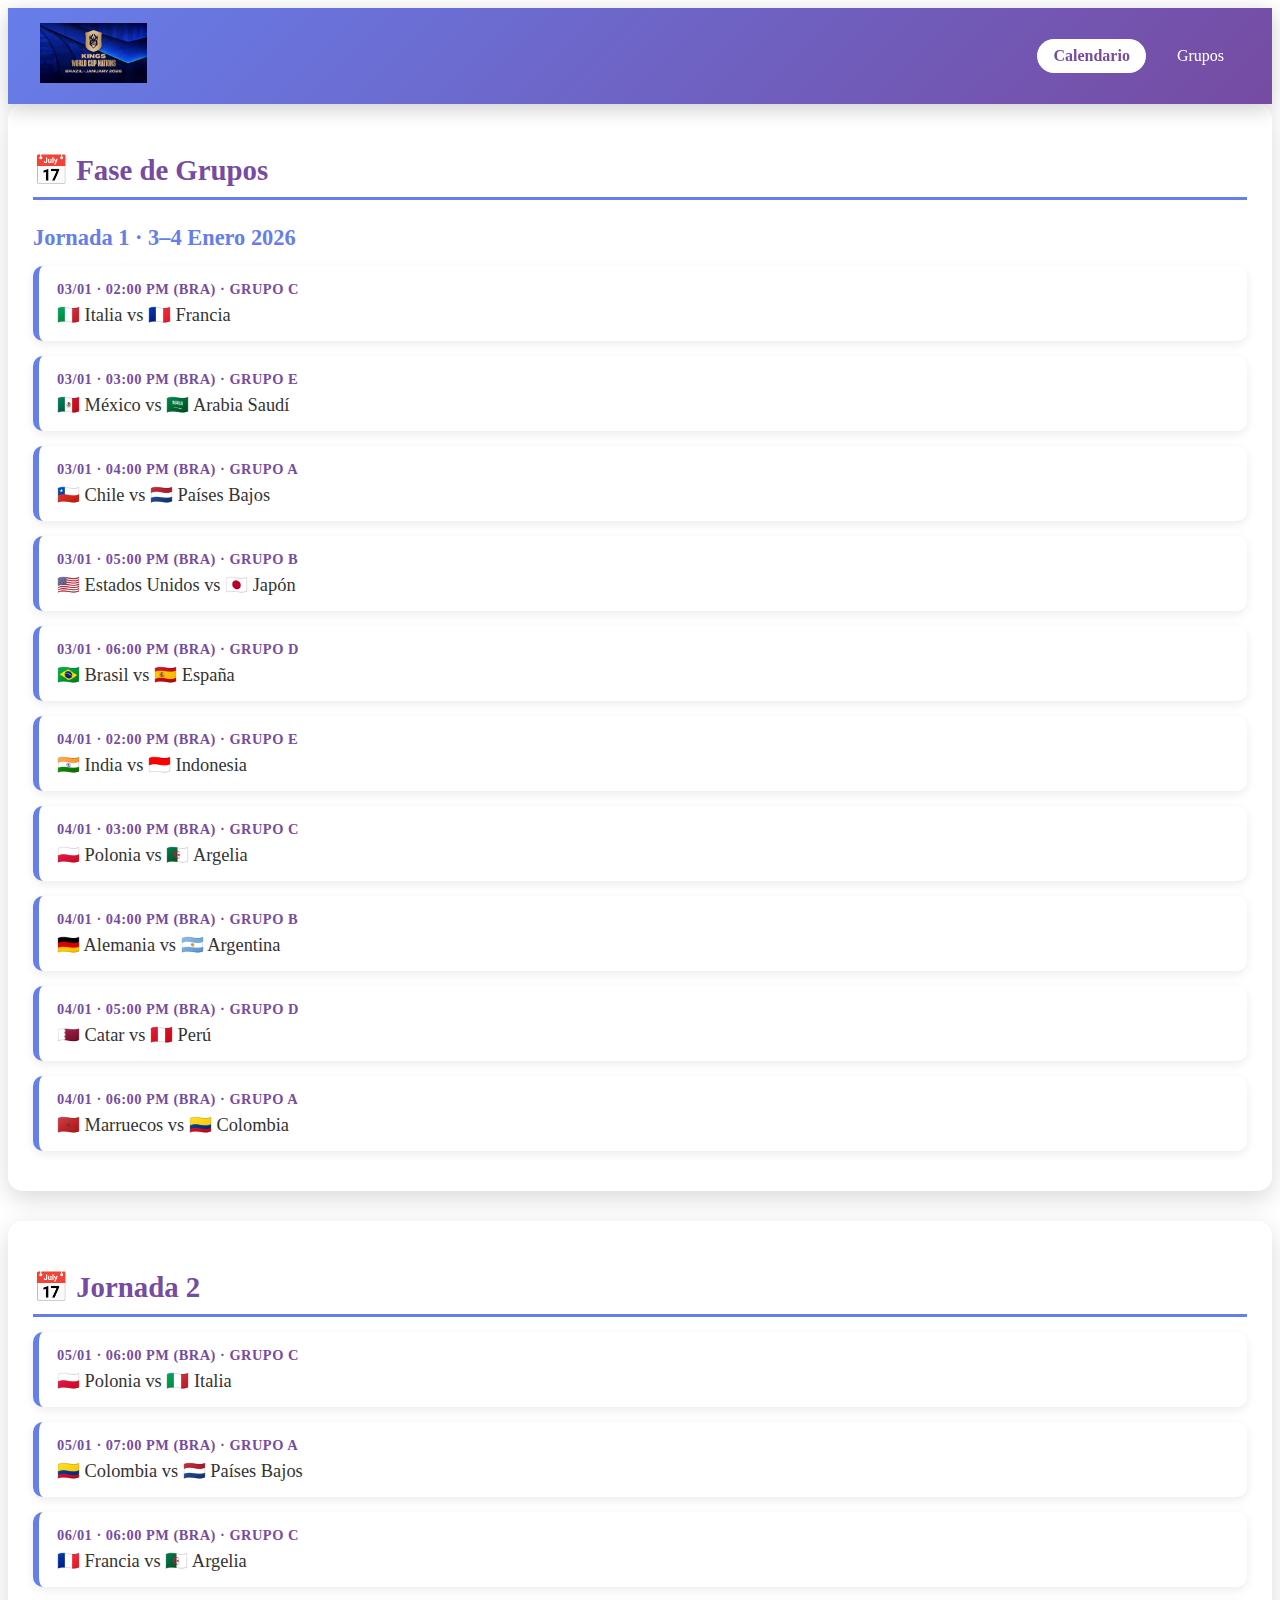
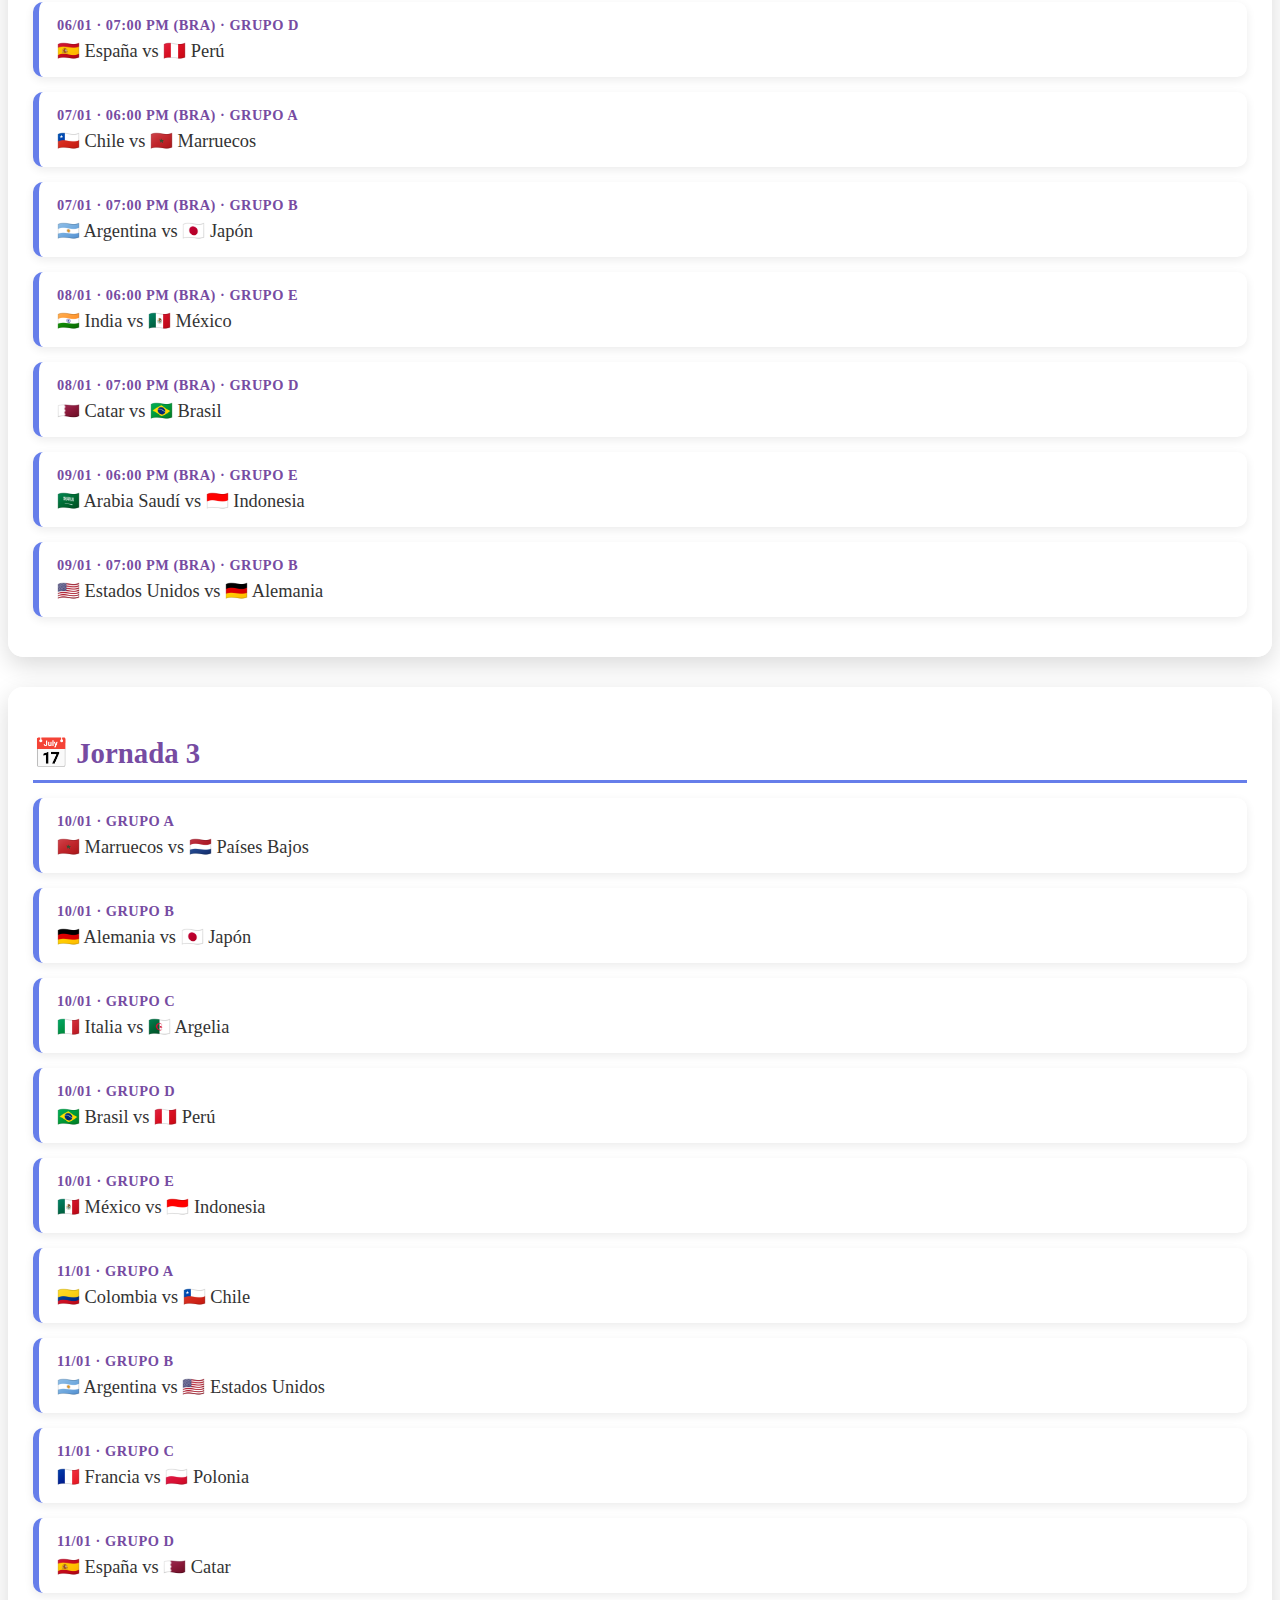
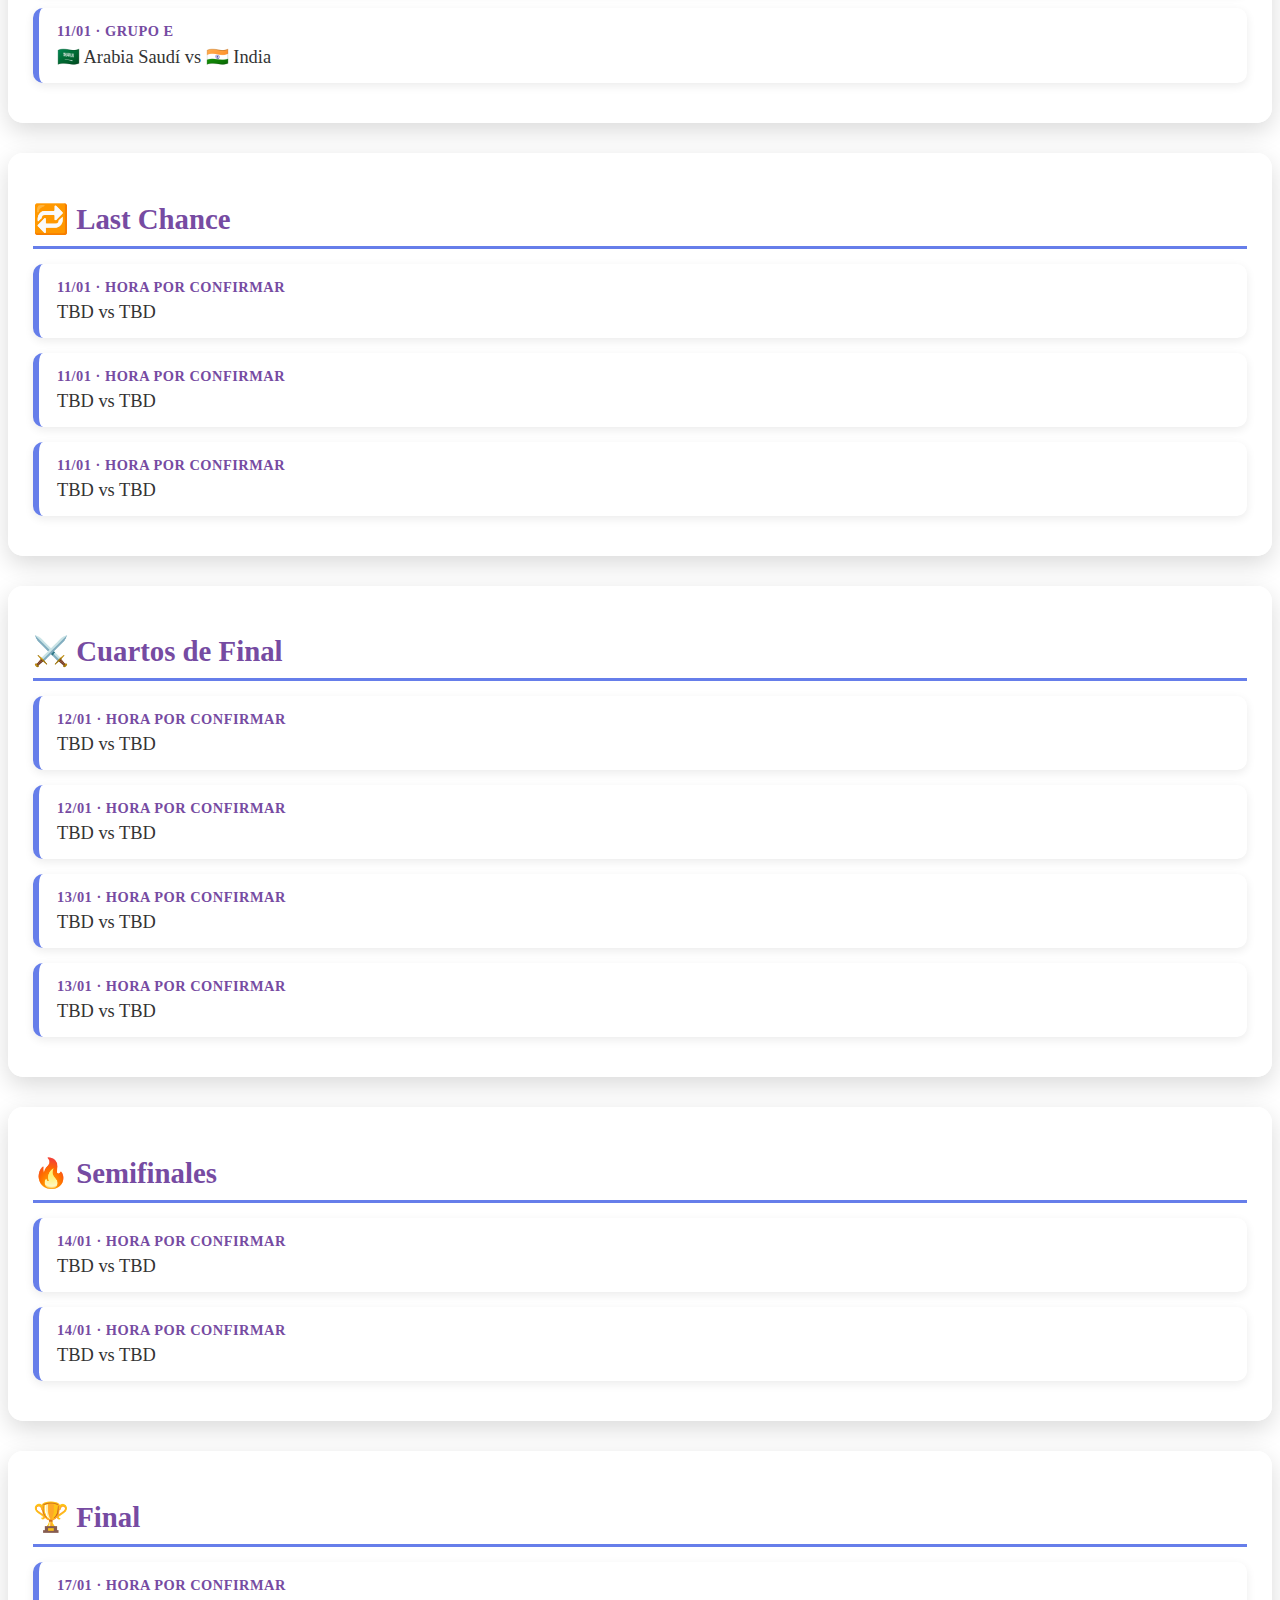
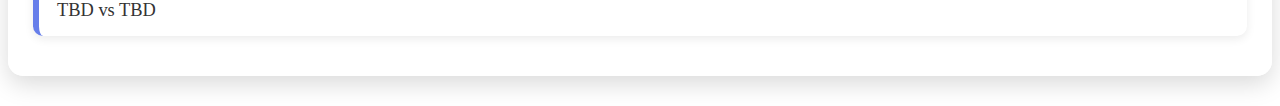
<file: web/index.html>
<!DOCTYPE html>
<html lang="en">
<head>
    <meta charset="UTF-8">
    <meta name="viewport" content="width=device-width, initial-scale=1.0">
    <title>Mundial de Kings League</title>
    <link rel="stylesheet" href="estilos.css">
</head>
<body>
    <header class="main-header">
    <div class="header-container">
        <div class="logo">
            <img src="../maxresdefault.jpg" alt="Kings-League" height="60px" >
        </div>

        <nav class="nav-menu">
            <a href="index.html" class="nav-link active">Calendario</a>
            <a href="grupos.html" class="nav-link">Grupos</a>
        </nav>
    </div>
</header>
<div class="info-box">
    <h2>📅 Fase de Grupos</h2>

    <!-- MATCHDAY 1 -->
    <h3>Jornada 1 · 3–4 Enero 2026</h3>

    <div class="match">
        <div class="match-header">03/01 · 02:00 PM (BRA) · Grupo C</div>
        <div class="match-teams">🇮🇹 Italia vs 🇫🇷 Francia</div>
    </div>

    <div class="match">
        <div class="match-header">03/01 · 03:00 PM (BRA) · Grupo E</div>
        <div class="match-teams">🇲🇽 México vs 🇸🇦 Arabia Saudí</div>
    </div>

    <div class="match">
        <div class="match-header">03/01 · 04:00 PM (BRA) · Grupo A</div>
        <div class="match-teams">🇨🇱 Chile vs 🇳🇱 Países Bajos</div>
    </div>

    <div class="match">
        <div class="match-header">03/01 · 05:00 PM (BRA) · Grupo B</div>
        <div class="match-teams">🇺🇸 Estados Unidos vs 🇯🇵 Japón</div>
    </div>

    <div class="match">
        <div class="match-header">03/01 · 06:00 PM (BRA) · Grupo D</div>
        <div class="match-teams">🇧🇷 Brasil vs 🇪🇸 España</div>
    </div>

    <div class="match">
        <div class="match-header">04/01 · 02:00 PM (BRA) · Grupo E</div>
        <div class="match-teams">🇮🇳 India vs 🇮🇩 Indonesia</div>
    </div>

    <div class="match">
        <div class="match-header">04/01 · 03:00 PM (BRA) · Grupo C</div>
        <div class="match-teams">🇵🇱 Polonia vs 🇩🇿 Argelia</div>
    </div>

    <div class="match">
        <div class="match-header">04/01 · 04:00 PM (BRA) · Grupo B</div>
        <div class="match-teams">🇩🇪 Alemania vs 🇦🇷 Argentina</div>
    </div>

    <div class="match">
        <div class="match-header">04/01 · 05:00 PM (BRA) · Grupo D</div>
        <div class="match-teams">🇶🇦 Catar vs 🇵🇪 Perú</div>
    </div>

    <div class="match">
        <div class="match-header">04/01 · 06:00 PM (BRA) · Grupo A</div>
        <div class="match-teams">🇲🇦 Marruecos vs 🇨🇴 Colombia</div>
    </div>
</div>

<div class="info-box">
    <h2>📅 Jornada 2</h2>

    <div class="match">
        <div class="match-header">05/01 · 06:00 PM (BRA) · Grupo C</div>
        <div class="match-teams">🇵🇱 Polonia vs 🇮🇹 Italia</div>
    </div>

    <div class="match">
        <div class="match-header">05/01 · 07:00 PM (BRA) · Grupo A</div>
        <div class="match-teams">🇨🇴 Colombia vs 🇳🇱 Países Bajos</div>
    </div>

    <div class="match">
        <div class="match-header">06/01 · 06:00 PM (BRA) · Grupo C</div>
        <div class="match-teams">🇫🇷 Francia vs 🇩🇿 Argelia</div>
    </div>

    <div class="match">
        <div class="match-header">06/01 · 07:00 PM (BRA) · Grupo D</div>
        <div class="match-teams">🇪🇸 España vs 🇵🇪 Perú</div>
    </div>

    <div class="match">
        <div class="match-header">07/01 · 06:00 PM (BRA) · Grupo A</div>
        <div class="match-teams">🇨🇱 Chile vs 🇲🇦 Marruecos</div>
    </div>

    <div class="match">
        <div class="match-header">07/01 · 07:00 PM (BRA) · Grupo B</div>
        <div class="match-teams">🇦🇷 Argentina vs 🇯🇵 Japón</div>
    </div>

    <div class="match">
        <div class="match-header">08/01 · 06:00 PM (BRA) · Grupo E</div>
        <div class="match-teams">🇮🇳 India vs 🇲🇽 México</div>
    </div>

    <div class="match">
        <div class="match-header">08/01 · 07:00 PM (BRA) · Grupo D</div>
        <div class="match-teams">🇶🇦 Catar vs 🇧🇷 Brasil</div>
    </div>

    <div class="match">
        <div class="match-header">09/01 · 06:00 PM (BRA) · Grupo E</div>
        <div class="match-teams">🇸🇦 Arabia Saudí vs 🇮🇩 Indonesia</div>
    </div>

    <div class="match">
        <div class="match-header">09/01 · 07:00 PM (BRA) · Grupo B</div>
        <div class="match-teams">🇺🇸 Estados Unidos vs 🇩🇪 Alemania</div>
    </div>
</div>
<div class="info-box">
    <h2>📅 Jornada 3</h2>

    <div class="match">
        <div class="match-header">10/01 · Grupo A</div>
        <div class="match-teams">🇲🇦 Marruecos vs 🇳🇱 Países Bajos</div>
    </div>

    <div class="match">
        <div class="match-header">10/01 · Grupo B</div>
        <div class="match-teams">🇩🇪 Alemania vs 🇯🇵 Japón</div>
    </div>

    <div class="match">
        <div class="match-header">10/01 · Grupo C</div>
        <div class="match-teams">🇮🇹 Italia vs 🇩🇿 Argelia</div>
    </div>

    <div class="match">
        <div class="match-header">10/01 · Grupo D</div>
        <div class="match-teams">🇧🇷 Brasil vs 🇵🇪 Perú</div>
    </div>

    <div class="match">
        <div class="match-header">10/01 · Grupo E</div>
        <div class="match-teams">🇲🇽 México vs 🇮🇩 Indonesia</div>
    </div>

    <div class="match">
        <div class="match-header">11/01 · Grupo A</div>
        <div class="match-teams">🇨🇴 Colombia vs 🇨🇱 Chile</div>
    </div>

    <div class="match">
        <div class="match-header">11/01 · Grupo B</div>
        <div class="match-teams">🇦🇷 Argentina vs 🇺🇸 Estados Unidos</div>
    </div>

    <div class="match">
        <div class="match-header">11/01 · Grupo C</div>
        <div class="match-teams">🇫🇷 Francia vs 🇵🇱 Polonia</div>
    </div>

    <div class="match">
        <div class="match-header">11/01 · Grupo D</div>
        <div class="match-teams">🇪🇸 España vs 🇶🇦 Catar</div>
    </div>

    <div class="match">
        <div class="match-header">11/01 · Grupo E</div>
        <div class="match-teams">🇸🇦 Arabia Saudí vs 🇮🇳 India</div>
    </div>
</div>

<div class="info-box">
    <h2>🔁 Last Chance</h2>

    <div class="match">
        <div class="match-header">11/01 · Hora por confirmar</div>
        <div class="match-teams">TBD vs TBD</div>
    </div>

    <div class="match">
        <div class="match-header">11/01 · Hora por confirmar</div>
        <div class="match-teams">TBD vs TBD</div>
    </div>

    <div class="match">
        <div class="match-header">11/01 · Hora por confirmar</div>
        <div class="match-teams">TBD vs TBD</div>
    </div>
</div>

<div class="info-box">
    <h2>⚔️ Cuartos de Final</h2>

    <div class="match">
        <div class="match-header">12/01 · Hora por confirmar</div>
        <div class="match-teams">TBD vs TBD</div>
    </div>

    <div class="match">
        <div class="match-header">12/01 · Hora por confirmar</div>
        <div class="match-teams">TBD vs TBD</div>
    </div>

    <div class="match">
        <div class="match-header">13/01 · Hora por confirmar</div>
        <div class="match-teams">TBD vs TBD</div>
    </div>

    <div class="match">
        <div class="match-header">13/01 · Hora por confirmar</div>
        <div class="match-teams">TBD vs TBD</div>
    </div>
</div>

<div class="info-box">
    <h2>🔥 Semifinales</h2>

    <div class="match">
        <div class="match-header">14/01 · Hora por confirmar</div>
        <div class="match-teams">TBD vs TBD</div>
    </div>

    <div class="match">
        <div class="match-header">14/01 · Hora por confirmar</div>
        <div class="match-teams">TBD vs TBD</div>
    </div>
</div>

<div class="info-box">
    <h2>🏆 Final</h2>

    <div class="match">
        <div class="match-header">17/01 · Hora por confirmar</div>
        <div class="match-teams">TBD vs TBD</div>
    </div>
</div>


</body>
</html>
</file>
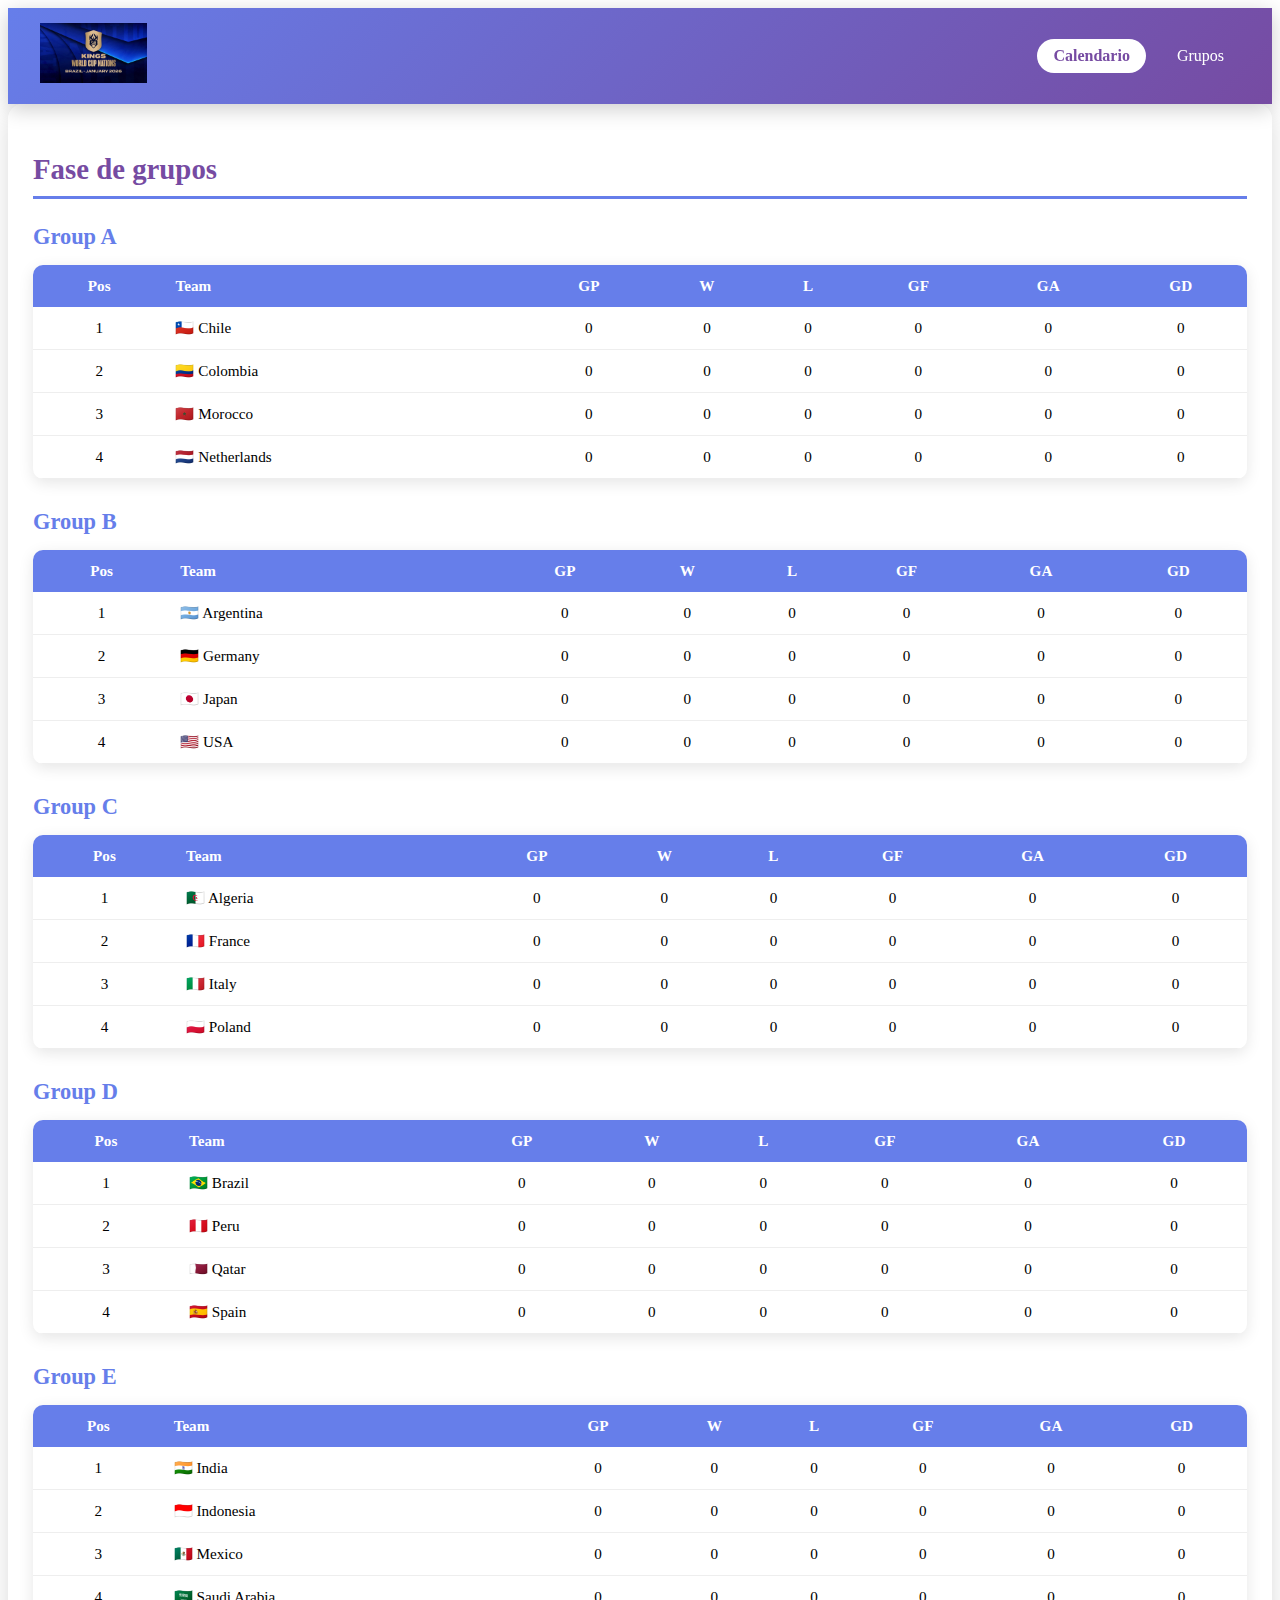
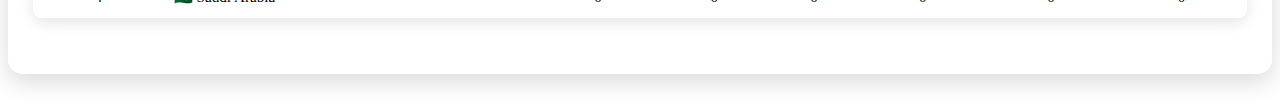
<file: web/grupos.html>
<!DOCTYPE html>
<html lang="en">
<head>
    <meta charset="UTF-8">
    <meta name="viewport" content="width=device-width, initial-scale=1.0">
    <title>Grupos - Kings League</title>
    <link rel="stylesheet" href="estilos.css">
</head>
<body>
        <header class="main-header">
    <div class="header-container">
        <div class="logo">
            <img src="../maxresdefault.jpg" alt="Kings-League" height="60px" >
        </div>

        <nav class="nav-menu">
            <a href="index.html" class="nav-link active">Calendario</a>
            <a href="grupos.html" class="nav-link">Grupos</a>
        </nav>
    </div>
</header>
    <div class="info-box">
    <h2>Fase de grupos</h2>

    <!-- GROUP A -->
    <h3>Group A</h3>
    <table class="group-table">
        <thead>
            <tr>
                <th>Pos</th>
                <th>Team</th>
                <th>GP</th>
                <th>W</th>
                <th>L</th>
                <th>GF</th>
                <th>GA</th>
                <th>GD</th>
            </tr>
        </thead>
        <tbody>
            <tr><td>1</td><td>🇨🇱 Chile</td><td>0</td><td>0</td><td>0</td><td>0</td><td>0</td><td>0</td></tr>
            <tr><td>2</td><td>🇨🇴 Colombia</td><td>0</td><td>0</td><td>0</td><td>0</td><td>0</td><td>0</td></tr>
            <tr><td>3</td><td>🇲🇦 Morocco</td><td>0</td><td>0</td><td>0</td><td>0</td><td>0</td><td>0</td></tr>
            <tr><td>4</td><td>🇳🇱 Netherlands</td><td>0</td><td>0</td><td>0</td><td>0</td><td>0</td><td>0</td></tr>
        </tbody>
    </table>

    <!-- GROUP B -->
    <h3>Group B</h3>
    <table class="group-table">
        <thead>
            <tr>
                <th>Pos</th>
                <th>Team</th>
                <th>GP</th>
                <th>W</th>
                <th>L</th>
                <th>GF</th>
                <th>GA</th>
                <th>GD</th>
            </tr>
        </thead>
        <tbody>
            <tr><td>1</td><td>🇦🇷 Argentina</td><td>0</td><td>0</td><td>0</td><td>0</td><td>0</td><td>0</td></tr>
            <tr><td>2</td><td>🇩🇪 Germany</td><td>0</td><td>0</td><td>0</td><td>0</td><td>0</td><td>0</td></tr>
            <tr><td>3</td><td>🇯🇵 Japan</td><td>0</td><td>0</td><td>0</td><td>0</td><td>0</td><td>0</td></tr>
            <tr><td>4</td><td>🇺🇸 USA</td><td>0</td><td>0</td><td>0</td><td>0</td><td>0</td><td>0</td></tr>
        </tbody>
    </table>

    <!-- GROUP C -->
    <h3>Group C</h3>
    <table class="group-table">
        <thead>
            <tr>
                <th>Pos</th>
                <th>Team</th>
                <th>GP</th>
                <th>W</th>
                <th>L</th>
                <th>GF</th>
                <th>GA</th>
                <th>GD</th>
            </tr>
        </thead>
        <tbody>
            <tr><td>1</td><td>🇩🇿 Algeria</td><td>0</td><td>0</td><td>0</td><td>0</td><td>0</td><td>0</td></tr>
            <tr><td>2</td><td>🇫🇷 France</td><td>0</td><td>0</td><td>0</td><td>0</td><td>0</td><td>0</td></tr>
            <tr><td>3</td><td>🇮🇹 Italy</td><td>0</td><td>0</td><td>0</td><td>0</td><td>0</td><td>0</td></tr>
            <tr><td>4</td><td>🇵🇱 Poland</td><td>0</td><td>0</td><td>0</td><td>0</td><td>0</td><td>0</td></tr>
        </tbody>
    </table>

    <!-- GROUP D -->
    <h3>Group D</h3>
    <table class="group-table">
        <thead>
            <tr>
                <th>Pos</th>
                <th>Team</th>
                <th>GP</th>
                <th>W</th>
                <th>L</th>
                <th>GF</th>
                <th>GA</th>
                <th>GD</th>
            </tr>
        </thead>
        <tbody>
            <tr><td>1</td><td>🇧🇷 Brazil</td><td>0</td><td>0</td><td>0</td><td>0</td><td>0</td><td>0</td></tr>
            <tr><td>2</td><td>🇵🇪 Peru</td><td>0</td><td>0</td><td>0</td><td>0</td><td>0</td><td>0</td></tr>
            <tr><td>3</td><td>🇶🇦 Qatar</td><td>0</td><td>0</td><td>0</td><td>0</td><td>0</td><td>0</td></tr>
            <tr><td>4</td><td>🇪🇸 Spain</td><td>0</td><td>0</td><td>0</td><td>0</td><td>0</td><td>0</td></tr>
        </tbody>
    </table>

    <!-- GROUP E -->
    <h3>Group E</h3>
    <table class="group-table">
        <thead>
            <tr>
                <th>Pos</th>
                <th>Team</th>
                <th>GP</th>
                <th>W</th>
                <th>L</th>
                <th>GF</th>
                <th>GA</th>
                <th>GD</th>
            </tr>
        </thead>
        <tbody>
            <tr><td>1</td><td>🇮🇳 India</td><td>0</td><td>0</td><td>0</td><td>0</td><td>0</td><td>0</td></tr>
            <tr><td>2</td><td>🇮🇩 Indonesia</td><td>0</td><td>0</td><td>0</td><td>0</td><td>0</td><td>0</td></tr>
            <tr><td>3</td><td>🇲🇽 Mexico</td><td>0</td><td>0</td><td>0</td><td>0</td><td>0</td><td>0</td></tr>
            <tr><td>4</td><td>🇸🇦 Saudi Arabia</td><td>0</td><td>0</td><td>0</td><td>0</td><td>0</td><td>0</td></tr>
        </tbody>
    </table>
</div>
</body>
</html>
</file>
<file: web/estilos.css>
/* ===============================
   CONTENEDOR GENERAL
================================= */
.info-box {
    background: rgba(255, 255, 255, 0.95);
    padding: 25px;
    border-radius: 15px;
    margin-bottom: 30px;
    box-shadow: 0 8px 25px rgba(0, 0, 0, 0.15);
}

/* ===============================
   TITULOS
================================= */
.info-box h2 {
    color: #764ba2;
    font-size: 1.8em;
    margin-bottom: 20px;
    border-bottom: 3px solid #667eea;
    padding-bottom: 10px;
}

.info-box h3 {
    color: #667eea;
    font-size: 1.4em;
    margin: 25px 0 15px;
}

/* ===============================
   PARTIDOS
================================= */
.match {
    background: #ffffff;
    border-left: 6px solid #667eea;
    border-radius: 10px;
    padding: 15px 18px;
    margin-bottom: 15px;
    transition: all 0.25s ease;
    box-shadow: 0 3px 10px rgba(0, 0, 0, 0.08);
}

.match:hover {
    transform: translateY(-3px);
    box-shadow: 0 10px 25px rgba(0, 0, 0, 0.15);
}

/* CABECERA DEL PARTIDO */
.match-header {
    font-size: 0.9em;
    font-weight: 600;
    color: #764ba2;
    margin-bottom: 6px;
    text-transform: uppercase;
    letter-spacing: 0.5px;
}

/* EQUIPOS */
.match-teams {
    font-size: 1.15em;
    font-weight: 500;
    color: #333;
}

/* ===============================
   FASES ESPECIALES
================================= */
.info-box h2:has(+ .match) {
    margin-bottom: 15px;
}

/* ===============================
   BADGES (opcional)
================================= */
.badge {
    display: inline-block;
    padding: 4px 12px;
    border-radius: 20px;
    font-size: 0.75em;
    font-weight: bold;
    margin-left: 10px;
    text-transform: uppercase;
}

.badge-live {
    background: #e53935;
    color: #fff;
}

.badge-finished {
    background: #4caf50;
    color: #fff;
}

.badge-upcoming {
    background: #ff9800;
    color: #fff;
}

/* ===============================
   RESPONSIVE
================================= */
@media (max-width: 768px) {
    .info-box {
        padding: 18px;
    }

    .match {
        padding: 14px;
    }

    .match-teams {
        font-size: 1.05em;
    }

    .match-header {
        font-size: 0.8em;
    }
}

.group-table {
    width: 100%;
    border-collapse: collapse;
    margin-bottom: 30px;
    background: #fff;
    border-radius: 10px;
    overflow: hidden;
    box-shadow: 0 4px 15px rgba(0, 0, 0, 0.1);
}

.group-table thead {
    background: #667eea;
    color: white;
}

.group-table th,
.group-table td {
    padding: 12px 10px;
    text-align: center;
    font-size: 0.95em;
}

.group-table th:nth-child(2),
.group-table td:nth-child(2) {
    text-align: left;
}

.group-table tbody tr {
    border-bottom: 1px solid #eee;
}

.group-table tbody tr:hover {
    background: #f5f6ff;
}

@media (max-width: 768px) {
    .group-table th,
    .group-table td {
        font-size: 0.85em;
        padding: 8px 6px;
    }
}

/* ===============================
   CABECERA / NAVBAR
================================= */
.main-header {
    background: linear-gradient(135deg, #667eea 0%, #764ba2 100%);
    padding: 15px 0;
    box-shadow: 0 5px 20px rgba(0, 0, 0, 0.2);
    position: sticky;
    top: 0;
    z-index: 1000;
}

.header-container {
    max-width: 1200px;
    margin: 0 auto;
    padding: 0 20px;
    display: flex;
    align-items: center;
    justify-content: space-between;
}

.logo {
    font-size: 1.4em;
    font-weight: bold;
    color: #fff;
    width: 50px;      /* ajusta el tamaño */
    height: auto; 
}

/* MENU */
.nav-menu {
    display: flex;
    gap: 15px;
}

/* LINKS */
.nav-link {
    color: #fff;
    text-decoration: none;
    font-weight: 500;
    padding: 8px 16px;
    border-radius: 20px;
    transition: all 0.25s ease;
}

.nav-link:hover {
    background: rgba(255, 255, 255, 0.2);
}

/* ACTIVA */
.nav-link.active {
    background: #fff;
    color: #764ba2;
    font-weight: bold;
}

/* RESPONSIVE */
@media (max-width: 768px) {
    .header-container {
        flex-direction: column;
        gap: 10px;
    }

    .nav-menu {
        justify-content: center;
        flex-wrap: wrap;
    }
}
</file>
